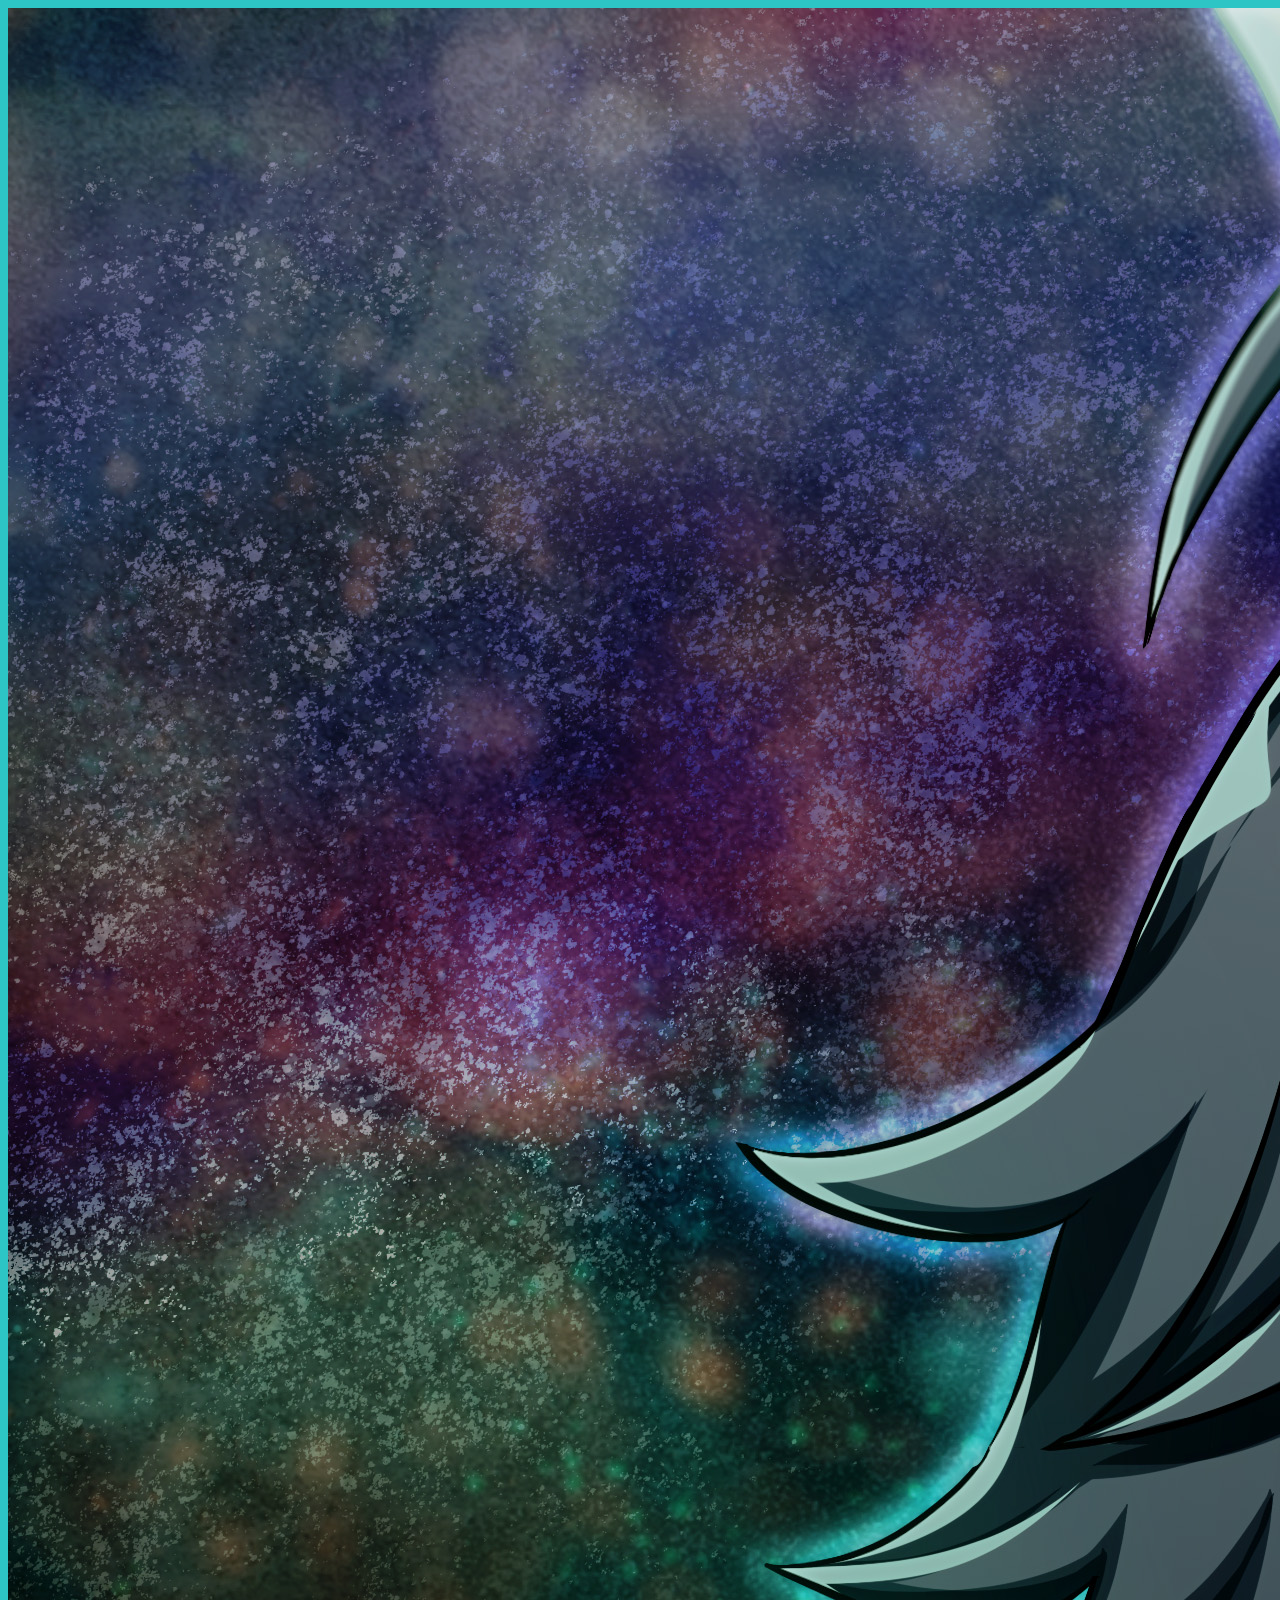
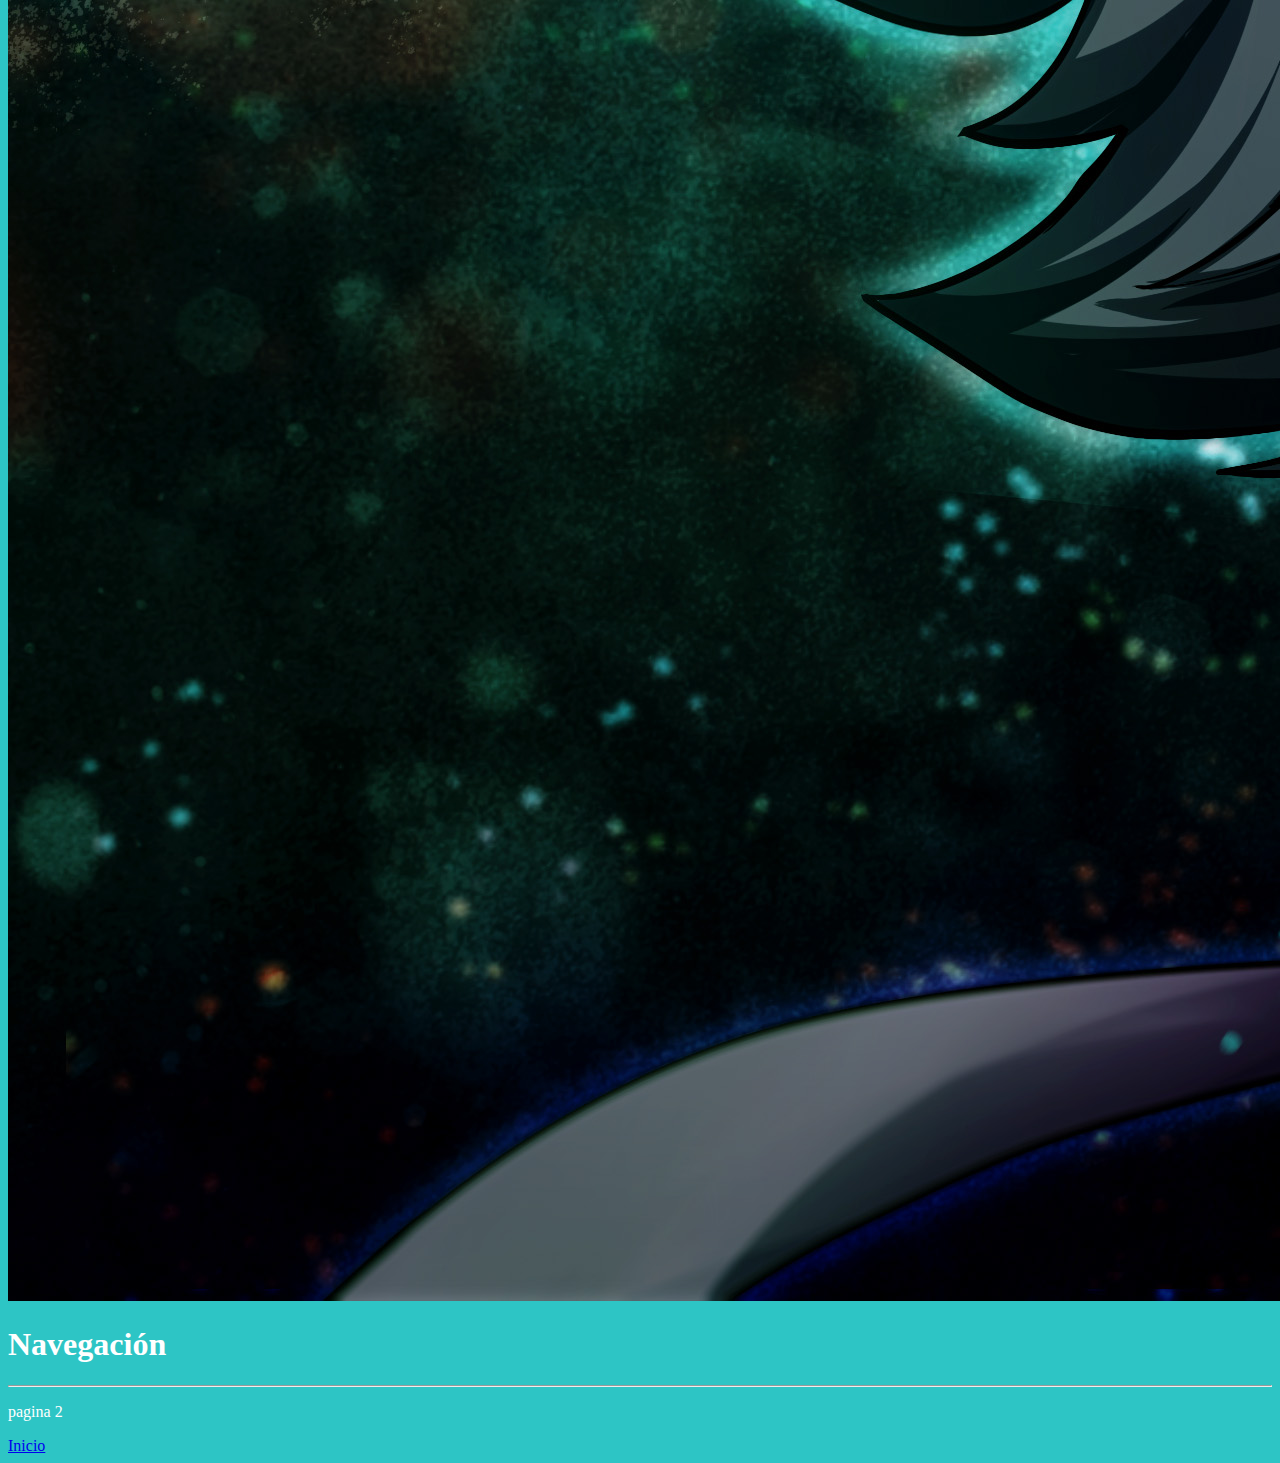
<file: pages/page2.html>
<!DOCTYPE html>
<html lang="en">
<head>
    <meta charset="UTF-8">
    <meta http-equiv="X-UA-Compatible" content="IE=edge">
    <meta name="viewport" content="width=device-width, initial-scale=1.0">
    <title>Document</title>
    <link rel="stylesheet" href="https://cdn.jsdelivr.net/npm/bootstrap@4.6.0/dist/css/bootstrap.min.css" integrity="sha384-B0vP5xmATw1+K9KRQjQERJvTumQW0nPEzvF6L/Z6nronJ3oUOFUFpCjEUQouq2+l" crossorigin="anonymous">
    <link rel="stylesheet" href="../css/page.css">
</head>
<body>
    <div class="container">
        <img src="../img/xiao.jpg" alt="" class="img-fluid">
        <h1>Navegación</h1>
        <hr>
        <p>
            pagina 2
        </p>
        <a href="../" class="btn btn-primary btn-block">Inicio</a>
    </div>
    <script src="../js/app.js"></script>
</body>
</html>
</file>
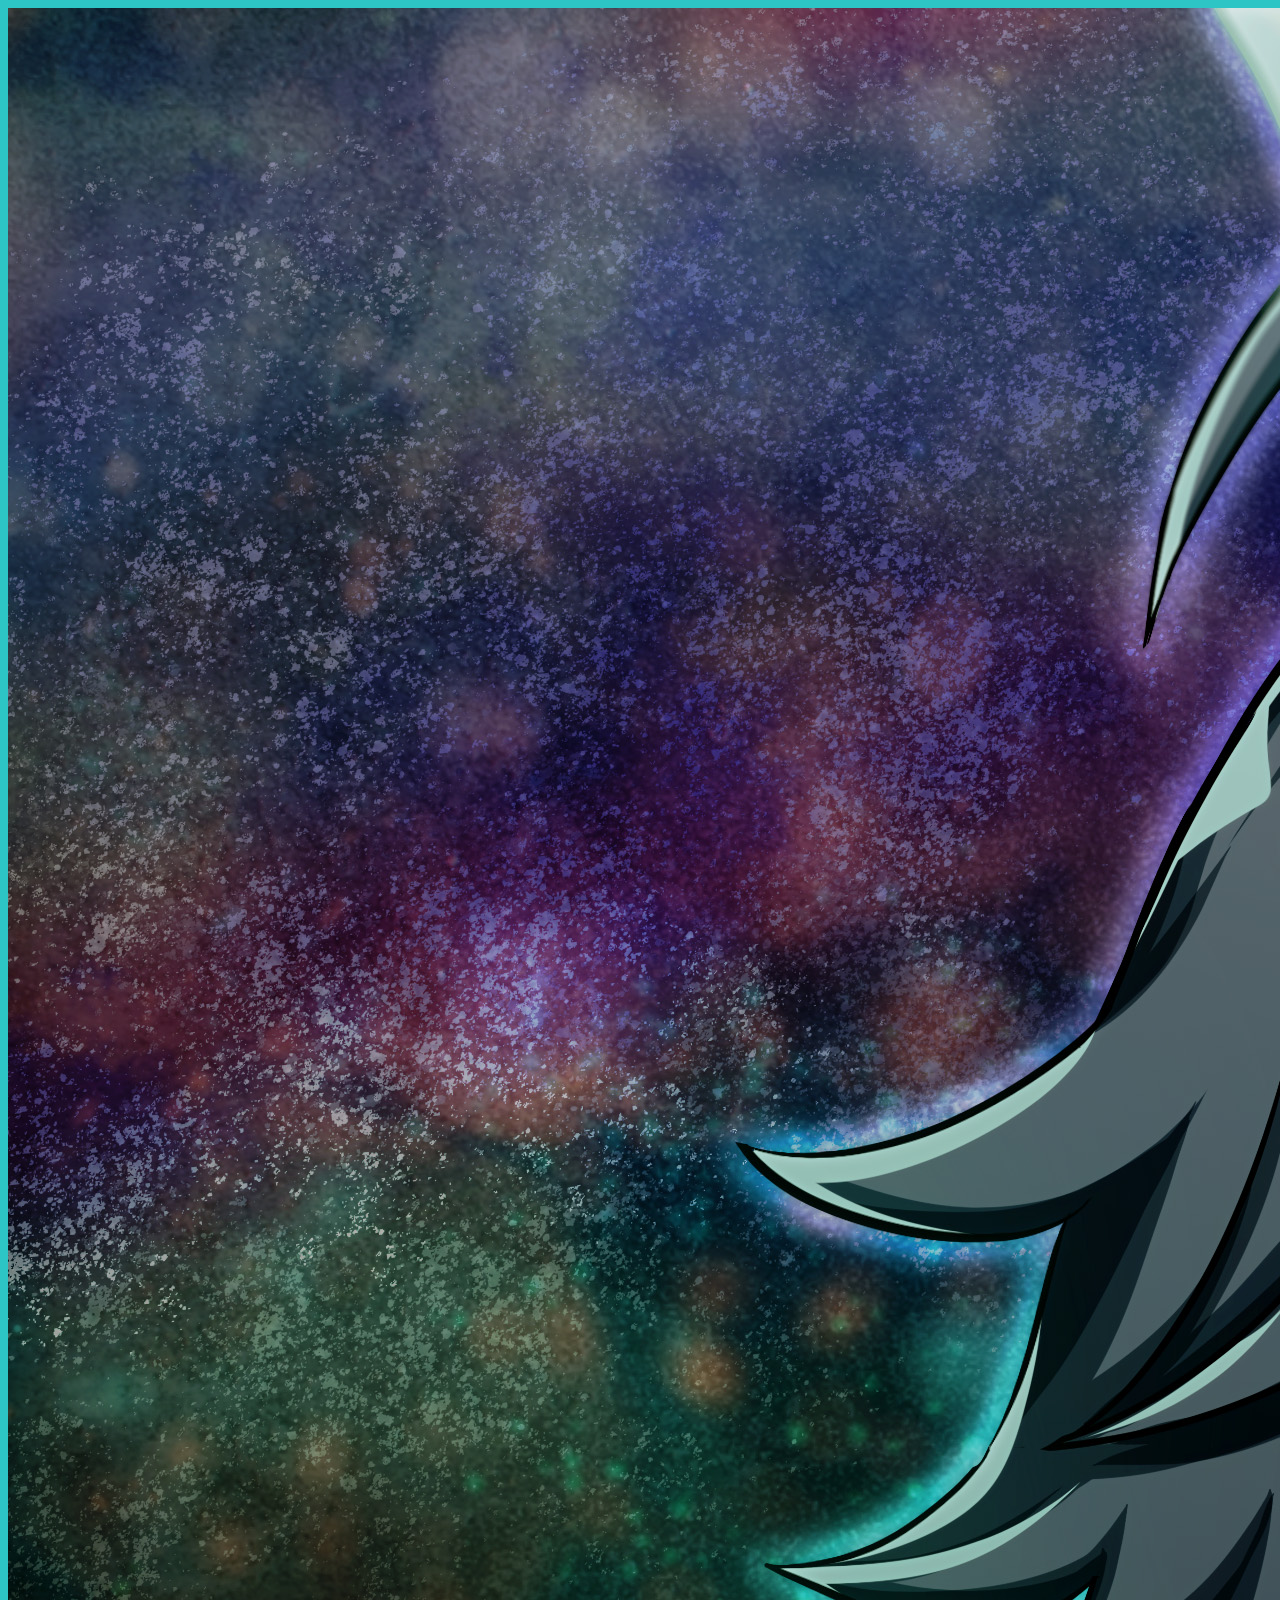
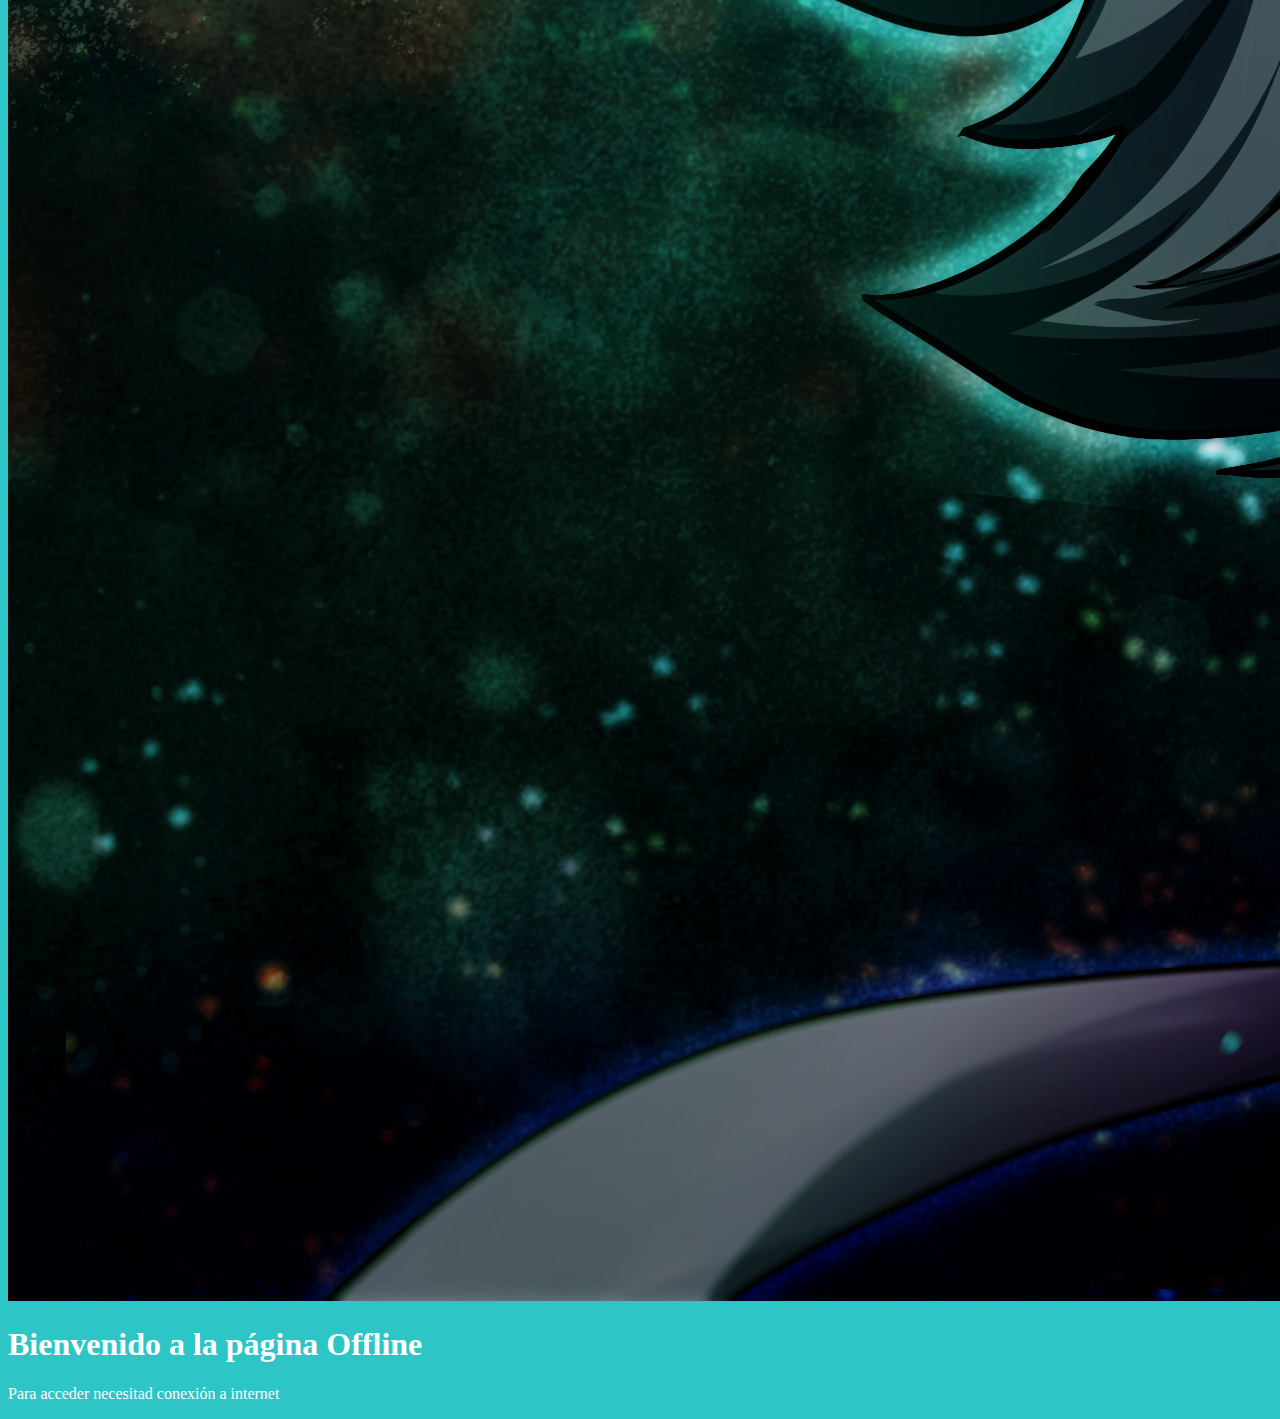
<file: pages/view-offline.html>
<!DOCTYPE html>
    <html lang="en">
    <head>
        <meta charset="UTF-8">
        <meta http-equiv="X-UA-Compatible" content="IE=edge">
        <meta name="viewport" content="width=device-width, initial-scale=1.0">
        <title>Document</title>
        <link rel="stylesheet" href="https://cdn.jsdelivr.net/npm/bootstrap@4.6.0/dist/css/bootstrap.min.css" integrity="sha384-B0vP5xmATw1+K9KRQjQERJvTumQW0nPEzvF6L/Z6nronJ3oUOFUFpCjEUQouq2+l" crossorigin="anonymous">
        <link rel="stylesheet" href="../css/page.css">
    </head>
    <body>
    <img src="../img/xiao.jpg" alt="" class="img-fluid">
    <h1>Bienvenido a la página Offline</h1>
    <p>Para acceder necesitad conexión a internet</p>
    </body>
    </html>
</file>
<file: css/page.css>
body{
    background-color: rgb(45, 197, 197) !important;
    color: #fff;
}
</file>
